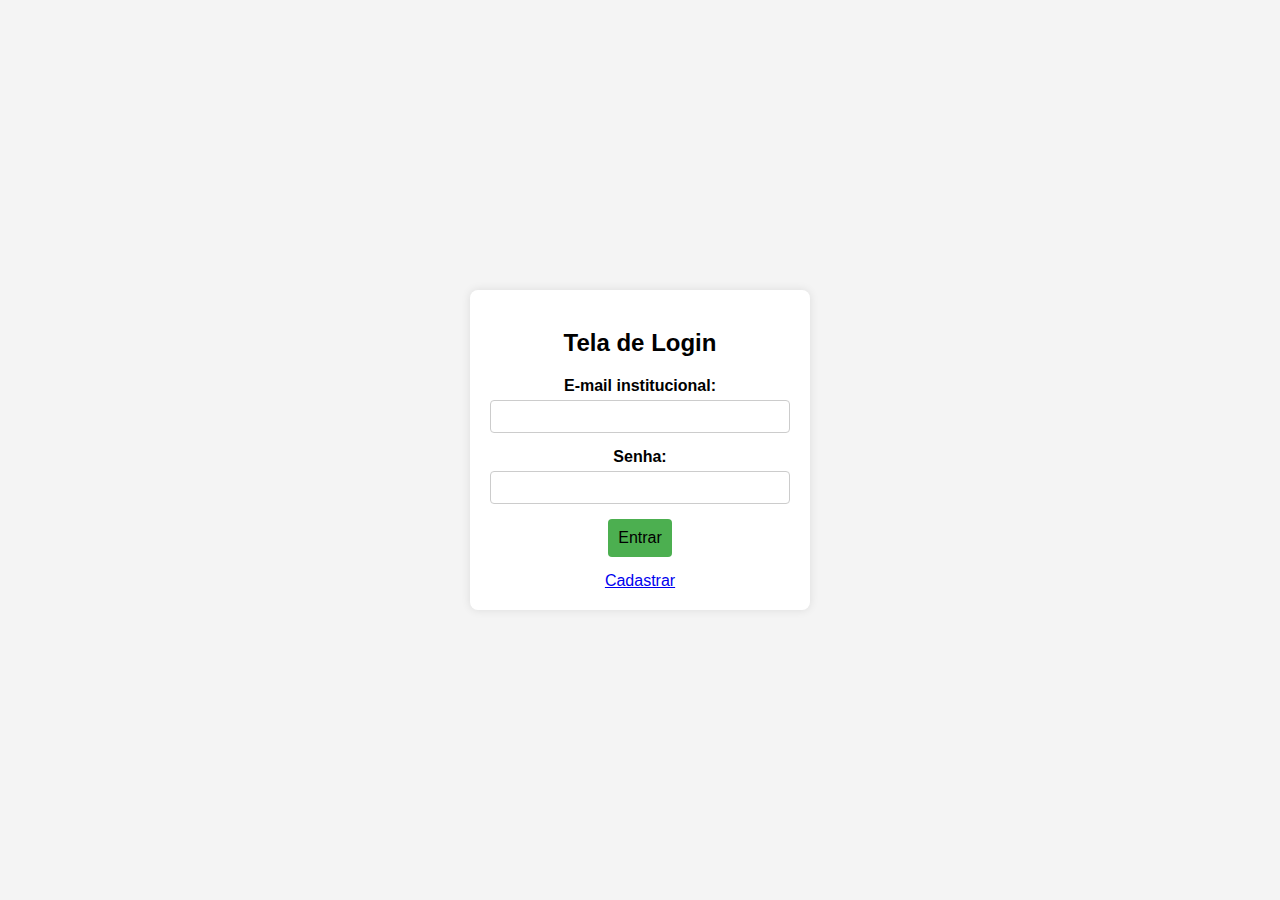
<file: Index.html>
<!DOCTYPE html>
<html lang="en">
<head>
  <meta charset="UTF-8">
  <meta name="viewport" content="width=device-width, initial-scale=1.0">
  <title>Tela de Login</title>
  <link rel="stylesheet" href="CSS/Index.css">
</head>
<body>
  <div class="login-container">
    <h2>Tela de Login</h2>
    <form class="login-form" action="seu_script_de_autenticacao.php" method="post">
      <div class="form-group">
        <label for="username">E-mail institucional:</label>
        <input type="text" id="username" name="username" required>
      </div>
      <div class="form-group">
        <label for="password">Senha:</label>
        <input type="password" id="password" name="password" required>
      </div>
      <div class="form-group">
      <div class="entrar">  <button type="submit"><a href="Principal.html"> Entrar</a></button> </div>
      </div>
      <div class="">
      <a class="link" href="#">Cadastrar</a>
    </div>
    </form>
  </div>
</body>
</html>
</file>
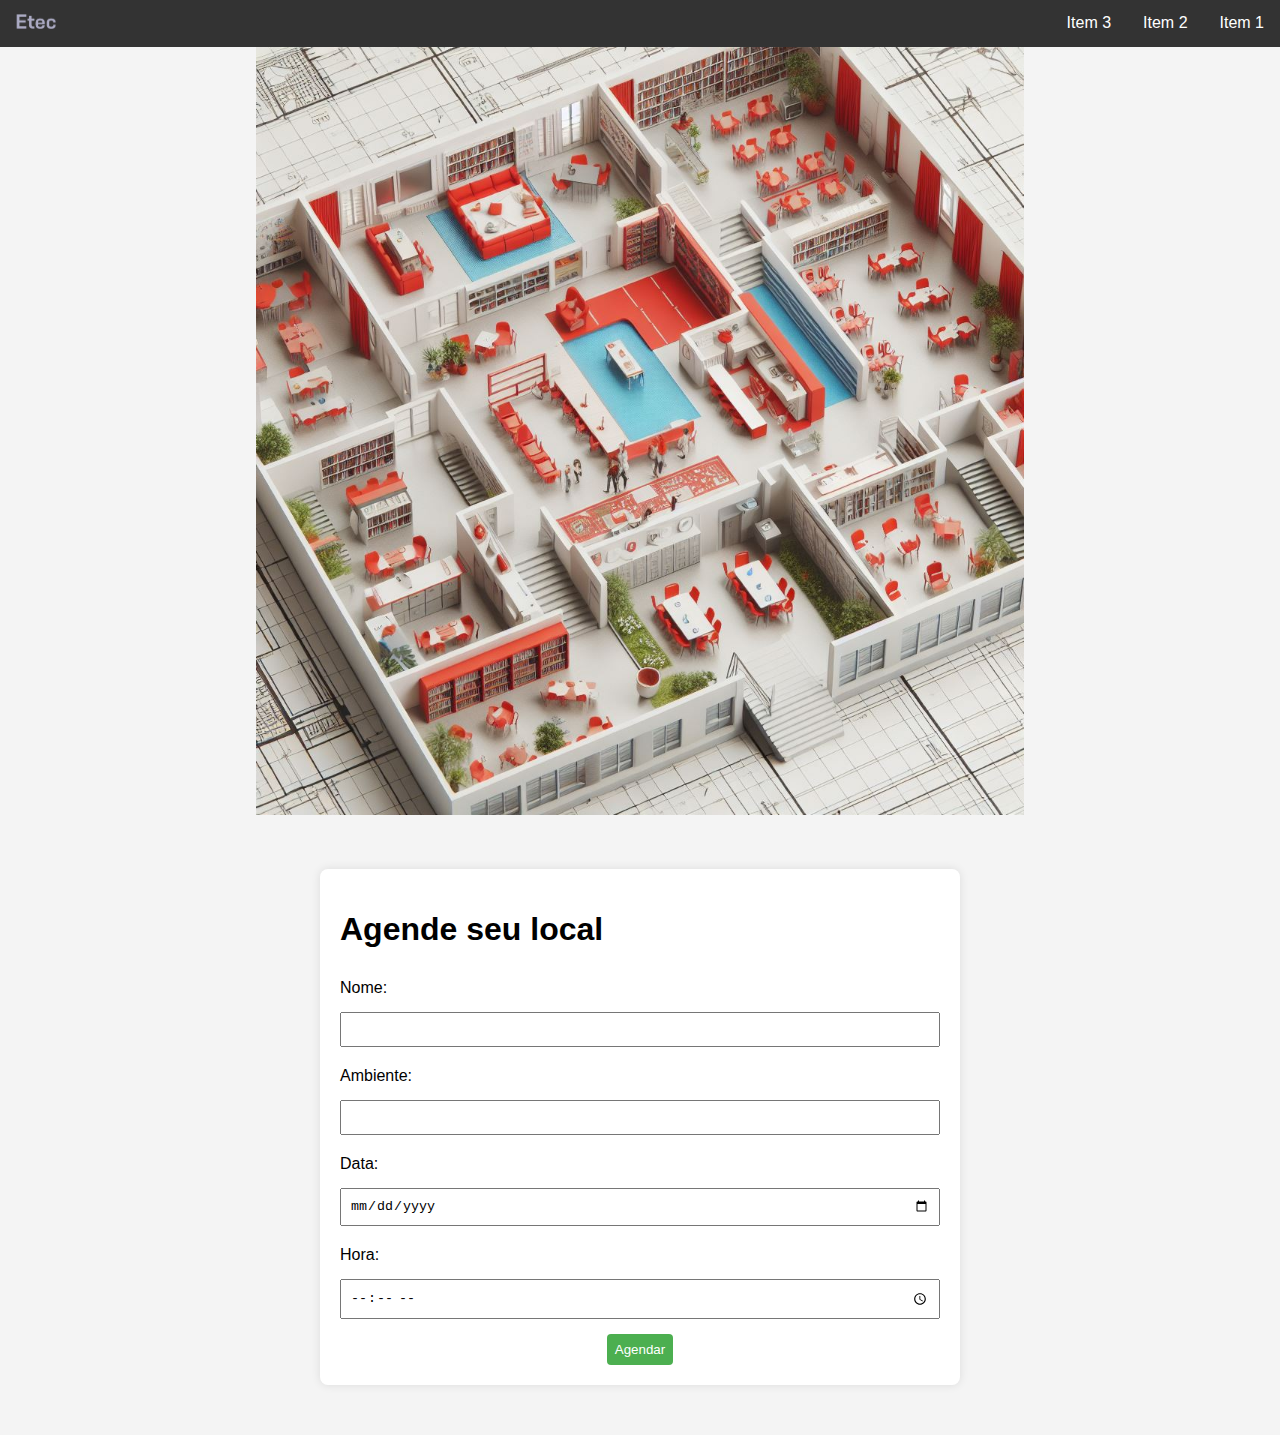
<file: Principal.html>
<!DOCTYPE html>
<html lang="en">
<head>
  <meta charset="UTF-8">
  <meta name="viewport" content="width=device-width, initial-scale=1.0">
<link rel="stylesheet" href="CSS/Principal.css">

</head>
<body>

  <!-- ===================================== Navbar ====================================== -->

<div class="navbar">
  <a href="#home">Item 1</a>
  <a href="#about">Item 2</a>
  <a href="#contact">Item 3</a>
  <div class="logo"> <img src="Imagens/Etec Logo azulin.png" alt="logo" id="logo"></div>
</div>   

<!-- ===================================== Fim da Navbar ====================================== -->

  <div class="center">
    <img src="Imagens/planta da escola.jpg" id="mapa" alt="Mapa da Escola">
  </div>


  <div class="container">
    <h1>Agende seu local</h1>
    <form id="agendamentoForm">
        <label for="nome">Nome:</label>
        <input type="text" id="nome" required>

        <label for="ambiente">Ambiente:</label>
        <input type="text" id="ambiente" required>

        <label for="data">Data:</label>
        <input type="date" id="data" required>

        <label for="hora">Hora:</label>
        <input type="time" id="hora" required>

        <div class="Agendar"><button type="button" onclick="agendarSala()" id="Agendar">Agendar</button></div>
    </form>
</div>

<script src="JS/script.js"></script>




</body>
</html>
</file>
<file: CSS/Index.css>
body {
    font-family: Arial, sans-serif;
    background-color: #f4f4f4;
    margin: 0;
    display: flex;
    justify-content: center;
    align-items: center;
    height: 100vh;
  }

  .login-container {
    background-color: #fff;
    padding: 20px;
    border-radius: 8px;
    box-shadow: 0 0 10px rgba(0, 0, 0, 0.1);
    width: 300px;
    text-align: center;
  }

  .login-container h2 {
    margin-bottom: 20px;
  }

  .login-form {
    display: flex;
    flex-direction: column;
  }

  .form-group {
    margin-bottom: 15px;
  }

  .form-group label {
    font-weight: bold;
    margin-bottom: 5px;
    display: block;
  }

  .form-group input {
    width: 100%;
    padding: 8px;
    box-sizing: border-box;
    border: 1px solid #ccc;
    border-radius: 4px;
  }

  .form-group button {
    background-color: #4caf50;
    color: #fff;
    padding: 10px;
    border: none;
    border-radius: 4px;
    cursor: pointer;
    font-size: 16px;
  }

  .entrar a:link{
    color: black;
		text-decoration: none;
    font-weight:530;
	}
  
	.entrar a:hover{
		text-decoration:none;
		color:#ca0022;

	}
	.entrar a:active{
		text-decoration:none;
		color:#696773;
	}
</file>
<file: CSS/Principal.css>
body {
    margin: 0;
    font-family: Arial, sans-serif;
  }

  .navbar{
    background-color: hsl(0, 0%, 20%);
    overflow: hidden;

  }

  .navbar a {
    float: right;
    display: block;
    color: white;
    text-align: center;
    padding: 14px 16px;
    text-decoration: none;
  }

  .navbar a:hover {
    background-color: #ddd;
    color: black;
  }

  .navbar .logo {
    float: left;
    display: block;
    padding: 14px 16px;
    text-decoration: none;
    color: white;
    font-weight: bold;
  }

  #logo {
    max-width: 40px; /* responsibilidade */
    height: auto;    
  }

  #mapa{
    max-width: 60%;
    width: 100%;
  }

  .center{
    text-align: center;
  }

  body {
    font-family: Arial, sans-serif;
    margin: 0;
    padding: 0;
}

header {
    background-color: #333;
    color: #fff;
    text-align: center;
    padding: 1em;
}

main {
    max-width: 800px;
    margin: 20px auto;
    padding: 20px;
    border: 1px solid #ddd;
    border-radius: 5px;
}

form {
    display: grid;
    gap: 10px;
}

button {
    padding: 10px;
    background-color: #333;
    color: #fff;
    border: none;
    cursor: pointer;
}

button:hover {
    background-color: #555;
}

body {
  font-family: Arial, sans-serif;
  margin: 0;
  padding: 0;
  background-color: #f4f4f4;
}

.container {
  max-width: 600px;
  margin: 50px auto;
  background-color: #fff;
  padding: 20px;
  border-radius: 8px;
  box-shadow: 0 0 10px rgba(0, 0, 0, 0.1);
}

form {
  display: flex;
  flex-direction: column;
}

label {
  margin-top: 10px;
}

input,
button {
  margin-top: 5px;
  padding: 8px;
}

#Agendar {
  cursor: pointer;
  background-color: #4caf50;
  color: #fff;
  border: none;
  border-radius: 4px;
}

.Agendar{
  text-align: center;
}

.Agendar :hover{

  background-position: right center;
  background-size: 200% auto;
-webkit-animation: pulse 2s infinite;
animation: pulse512 1.5s infinite;

}

@keyframes pulse512 {
0% {
box-shadow: 0 0 0 0 #da050566;
}

70% {
box-shadow: 0 0 0 10px rgb(218 103 68 / 0%);
}

100% {
box-shadow: 0 0 0 0 rgb(218 103 68 / 0%);
}
}
</file>
